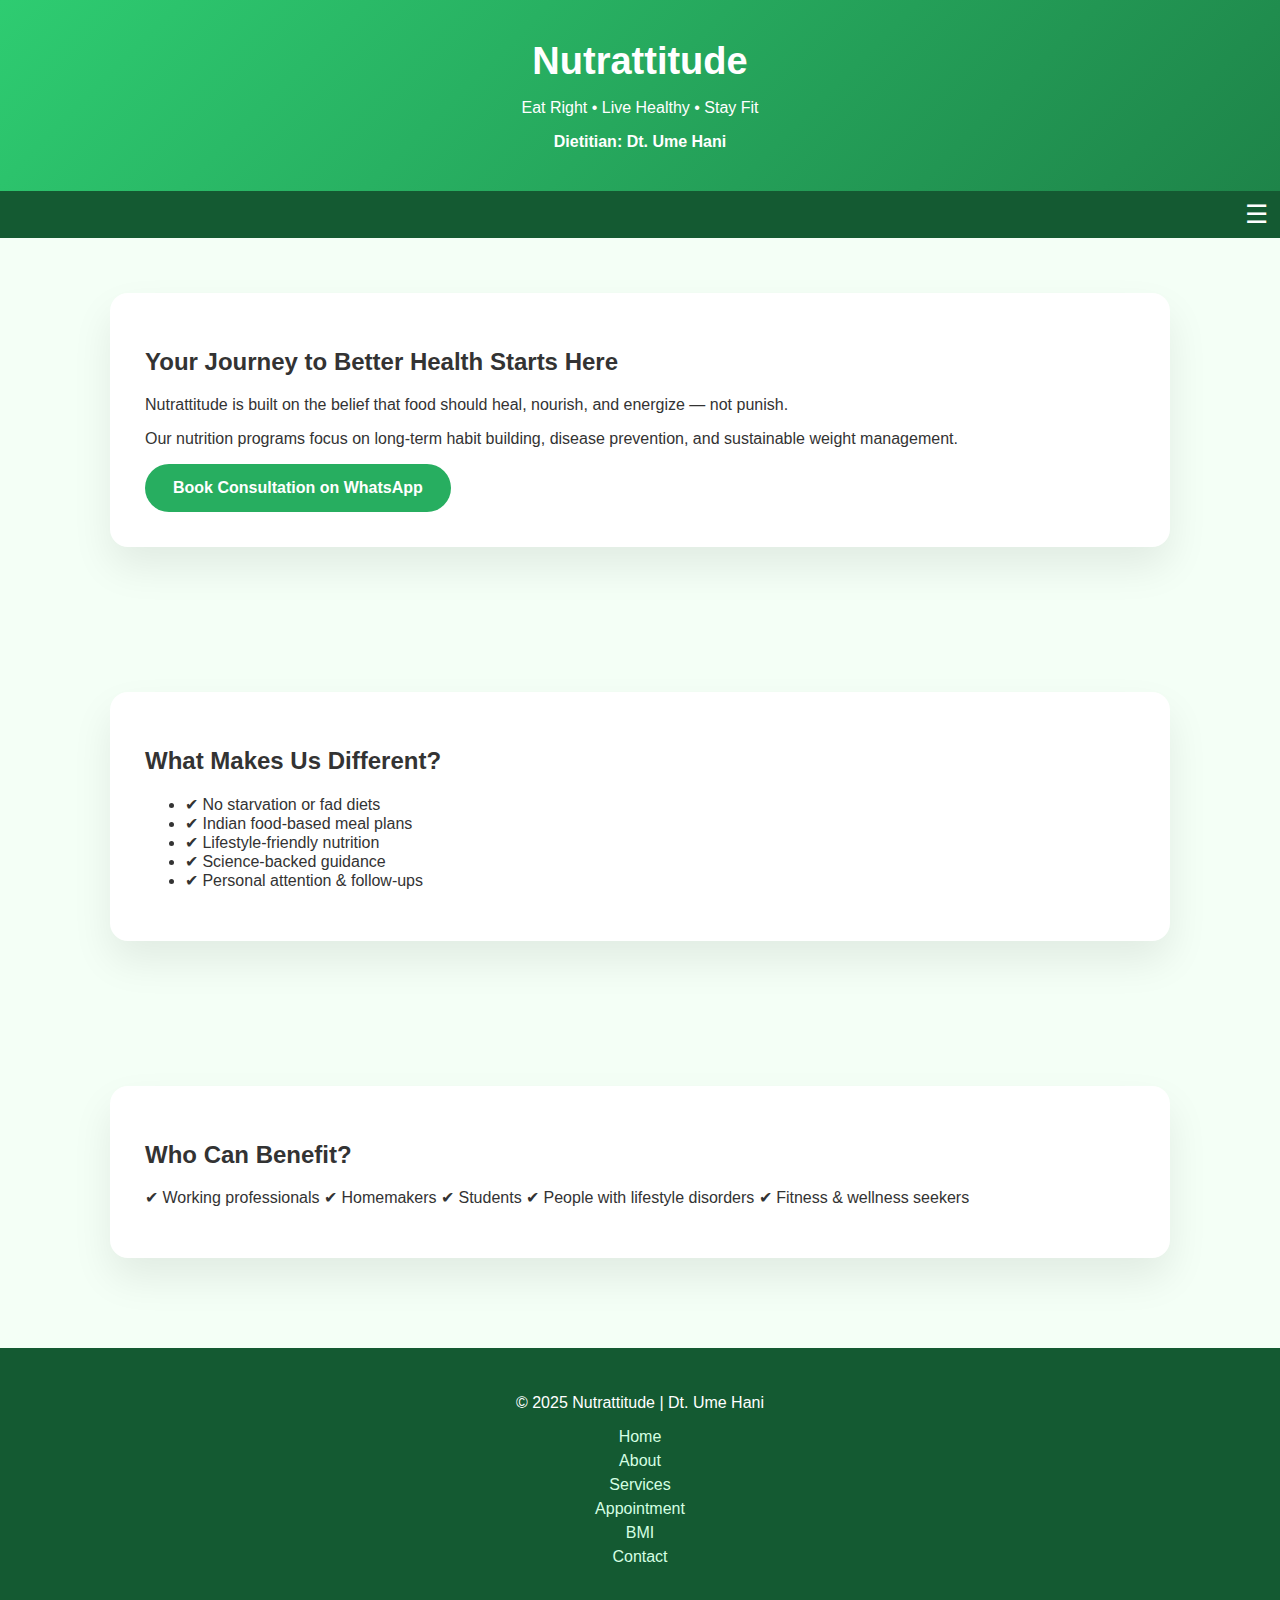
<file: index.html>
<!DOCTYPE html>
<html>
<head>
  <title>Nutrattitude | Nutrition & Dietetics</title>
  <link rel="stylesheet" href="style.css">
  <meta name="viewport" content="width=device-width, initial-scale=1.0">
</head>
<body>

<header>
  <h1>Nutrattitude</h1>
  <p>Eat Right • Live Healthy • Stay Fit</p>
  <b>Dietitian: Dt. Ume Hani</b>
</header>

<nav>
  <div class="nav-top">
    <div class="nav-marquee">
      <span>
        💡 Drink 2–3L water daily • 🥗 Half plate vegetables • 🚫 Avoid crash dieting • 🍎 Choose whole foods
      </span>
    </div>
    <div class="menu-toggle" onclick="toggleMenu()">☰</div>
  </div>

  <div class="nav-links" id="navLinks">
    <a href="index.html">Home</a>
    <a href="about.html">About</a>
    <a href="services.html">Services</a>
    <a href="appointment.html">Appointment</a>
    <a href="bmi.html">BMI Calculator</a>
    <a href="contact.html">Contact</a>
  </div>
</nav>

<section>
  <div class="card">
    <h2>Your Journey to Better Health Starts Here</h2>
    <p>
      Nutrattitude is built on the belief that food should heal,
      nourish, and energize — not punish.
    </p>
    <p>
      Our nutrition programs focus on long-term habit building,
      disease prevention, and sustainable weight management.
    </p>
    <a href="https://wa.me/918105110581" class="btn">
      Book Consultation on WhatsApp
    </a>
  </div>
</section>

<section>
  <div class="card">
    <h2>What Makes Us Different?</h2>
    <ul>
      <li>✔ No starvation or fad diets</li>
      <li>✔ Indian food-based meal plans</li>
      <li>✔ Lifestyle-friendly nutrition</li>
      <li>✔ Science-backed guidance</li>
      <li>✔ Personal attention & follow-ups</li>
    </ul>
  </div>
</section>

<section>
  <div class="card">
    <h2>Who Can Benefit?</h2>
    <p>
      ✔ Working professionals  
      ✔ Homemakers  
      ✔ Students  
      ✔ People with lifestyle disorders  
      ✔ Fitness & wellness seekers
    </p>
  </div>
</section>

<footer>
  <p>© 2025 Nutrattitude | Dt. Ume Hani</p>
  <div class="footer-menu">
    <a href="index.html">Home</a>
    <a href="about.html">About</a>
    <a href="services.html">Services</a>
    <a href="appointment.html">Appointment</a>
    <a href="bmi.html">BMI</a>
    <a href="contact.html">Contact</a>
  </div>
</footer>

<script>
function toggleMenu(){
  document.getElementById("navLinks").classList.toggle("show");
}
</script>

</body>
</html>
</file>
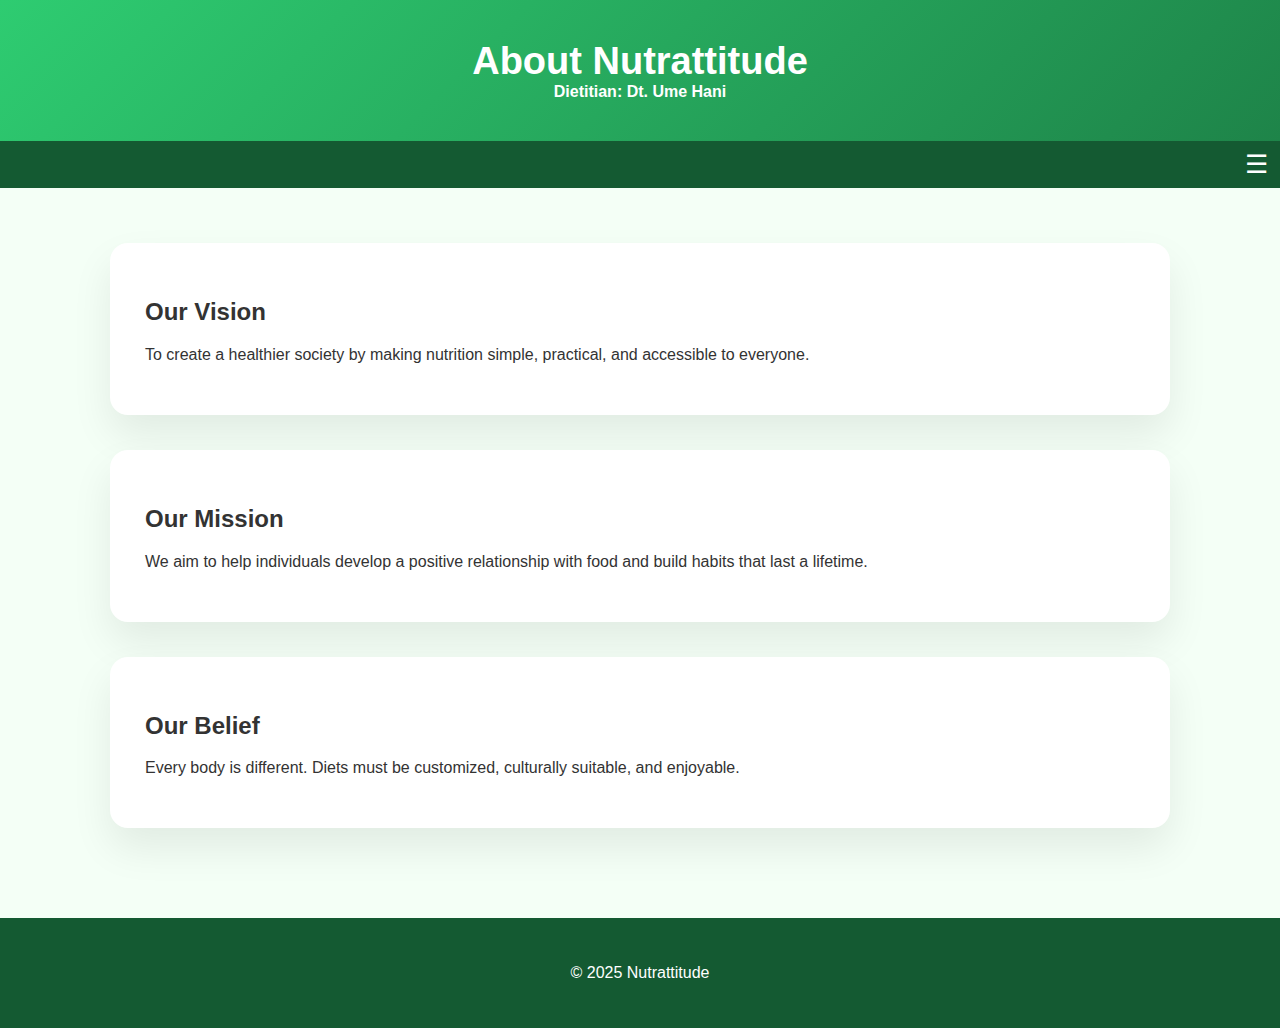
<file: about.html>
<!DOCTYPE html>
<html>
<head>
  <title>About | Nutrattitude</title>
  <link rel="stylesheet" href="style.css">
</head>
<body>

<header>
  <h1>About Nutrattitude</h1>
  <b>Dietitian: Dt. Ume Hani</b>
</header>

<nav>
  <div class="nav-top">
    <div class="nav-marquee">
      <span>🥗 Nutrition is self-care • 💚 Consistency over perfection</span>
    </div>
    <div class="menu-toggle" onclick="toggleMenu()">☰</div>
  </div>

  <div class="nav-links" id="navLinks">
    <a href="index.html">Home</a>
    <a href="about.html">About</a>
    <a href="services.html">Services</a>
    <a href="appointment.html">Appointment</a>
    <a href="bmi.html">BMI Calculator</a>
    <a href="contact.html">Contact</a>
  </div>
</nav>

<section>
  <div class="card">
    <h2>Our Vision</h2>
    <p>
      To create a healthier society by making nutrition simple,
      practical, and accessible to everyone.
    </p>
  </div>

  <div class="card">
    <h2>Our Mission</h2>
    <p>
      We aim to help individuals develop a positive relationship
      with food and build habits that last a lifetime.
    </p>
  </div>

  <div class="card">
    <h2>Our Belief</h2>
    <p>
      Every body is different. Diets must be customized,
      culturally suitable, and enjoyable.
    </p>
  </div>
</section>

<footer>
  <p>© 2025 Nutrattitude</p>
</footer>

<script>
function toggleMenu(){
  document.getElementById("navLinks").classList.toggle("show");
}
</script>

</body>
</html>
</file>
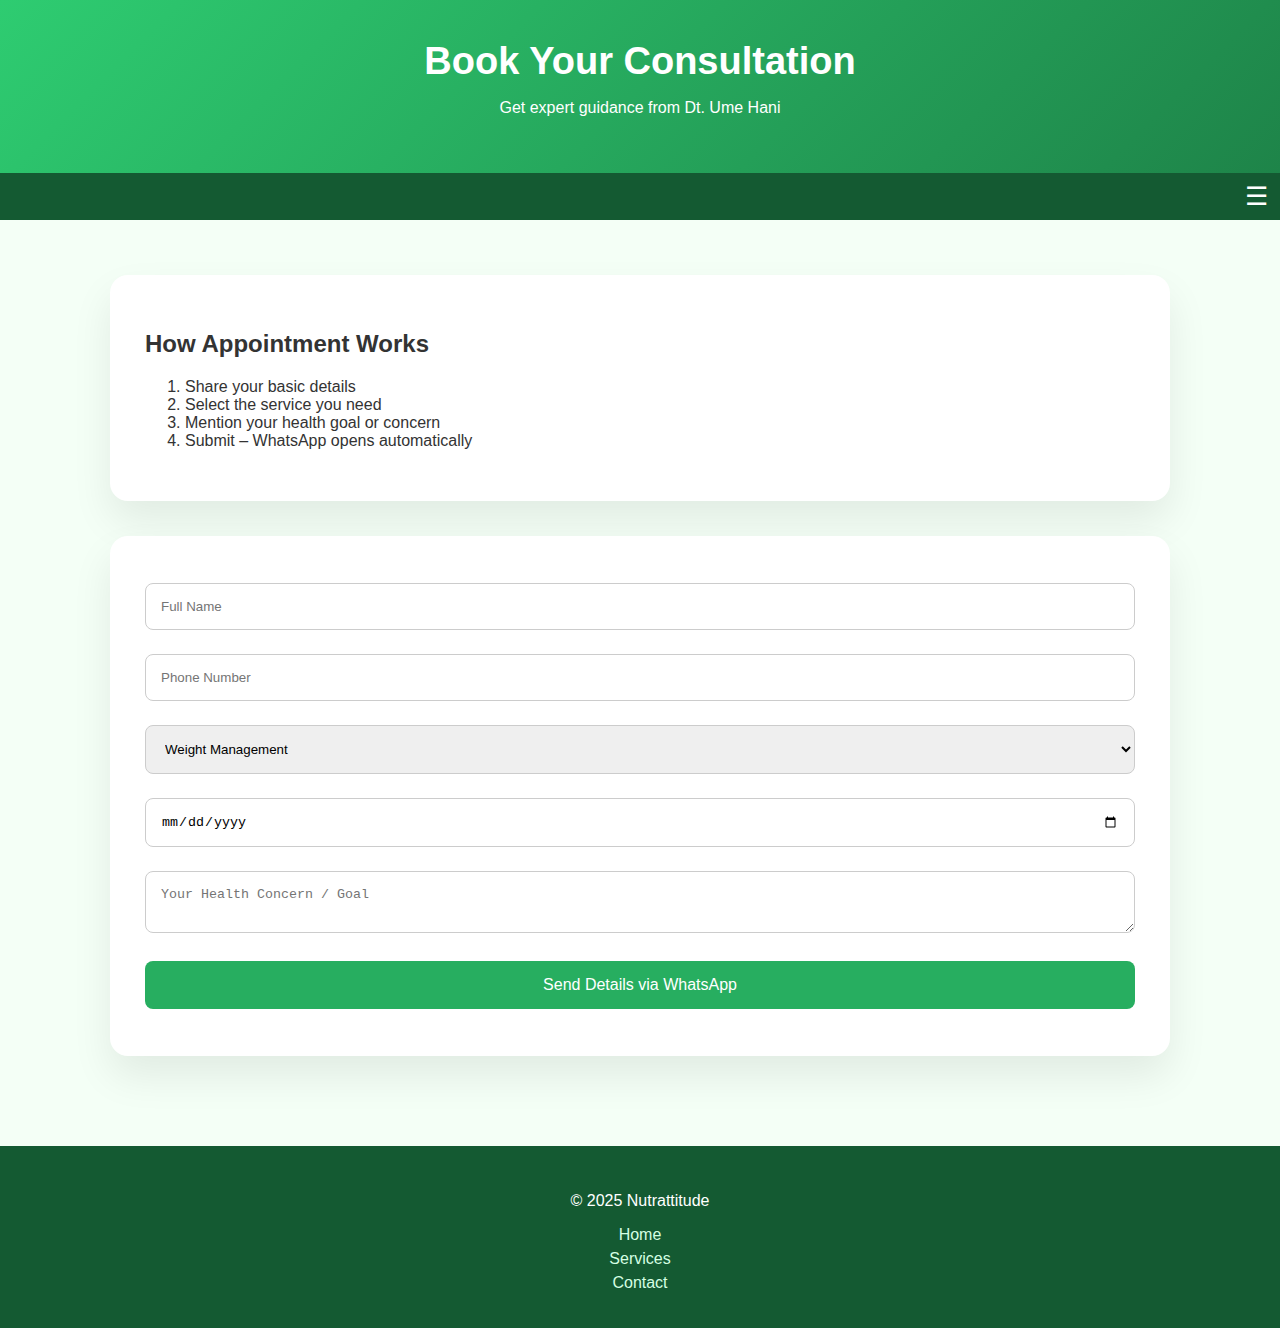
<file: appointment.html>
<!DOCTYPE html>
<html>
<head>
  <title>Appointment | Nutrattitude</title>
  <link rel="stylesheet" href="style.css">
</head>
<body>

<header>
  <h1>Book Your Consultation</h1>
  <p>Get expert guidance from Dt. Ume Hani</p>
</header>

<nav>
  <div class="nav-top">
    <div class="nav-marquee">
      <span>
        📅 Easy appointment booking • 📲 WhatsApp consultation available • 💚 Personalized care
      </span>
    </div>
    <div class="menu-toggle" onclick="toggleMenu()">☰</div>
  </div>

  <div class="nav-links" id="navLinks">
    <a href="index.html">Home</a>
    <a href="about.html">About</a>
    <a href="services.html">Services</a>
    <a href="appointment.html">Appointment</a>
    <a href="bmi.html">BMI Calculator</a>
    <a href="contact.html">Contact</a>
  </div>
</nav>

<section>
  <div class="card">
    <h2>How Appointment Works</h2>
    <ol>
      <li>Share your basic details</li>
      <li>Select the service you need</li>
      <li>Mention your health goal or concern</li>
      <li>Submit – WhatsApp opens automatically</li>
    </ol>
  </div>

  <div class="card">
    <form onsubmit="sendWA(); return false;">
      <input id="name" placeholder="Full Name" required>
      <input id="phone" placeholder="Phone Number" required>

      <select id="service">
        <option>Weight Management</option>
        <option>Clinical Nutrition</option>
        <option>Women’s Nutrition</option>
        <option>Sports Nutrition</option>
      </select>

      <input type="date" id="date" required>
      <textarea id="msg" placeholder="Your Health Concern / Goal"></textarea>

      <button>Send Details via WhatsApp</button>
    </form>
  </div>
</section>

<footer>
  <p>© 2025 Nutrattitude</p>
  <div class="footer-menu">
    <a href="index.html">Home</a>
    <a href="services.html">Services</a>
    <a href="contact.html">Contact</a>
  </div>
</footer>

<script>
function toggleMenu(){
  document.getElementById("navLinks").classList.toggle("show");
}

function sendWA(){
  let t = `Appointment Request - Nutrattitude
Name: ${name.value}
Phone: ${phone.value}
Service: ${service.value}
Date: ${date.value}
Concern: ${msg.value}`;
  window.open("https://wa.me/918105110581?text="+encodeURIComponent(t));
}
</script>

</body>
</html>
</file>
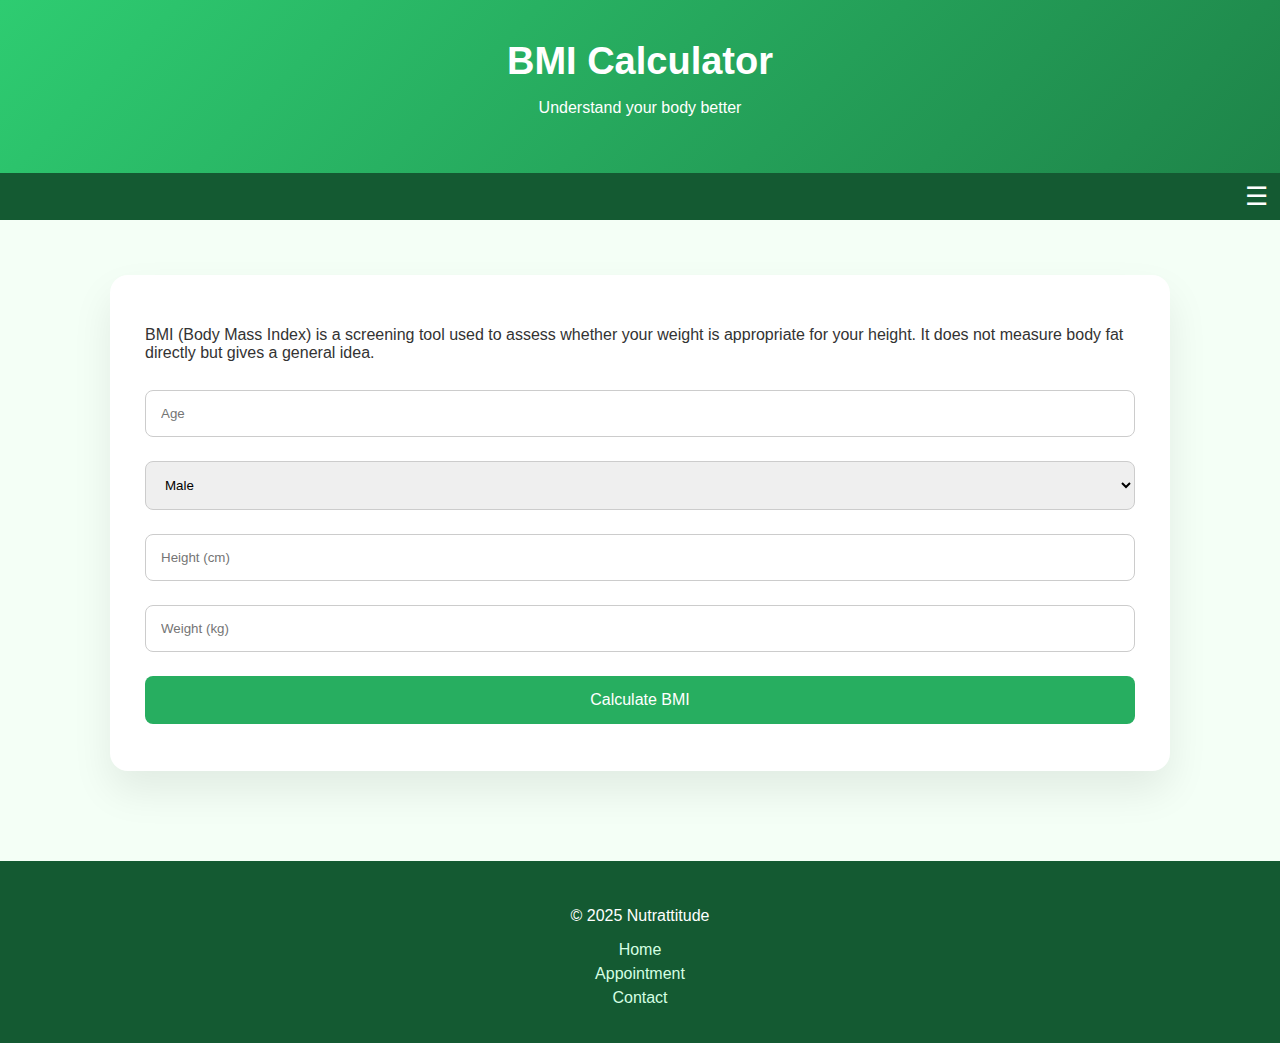
<file: bmi.html>
<!DOCTYPE html>
<html>
<head>
  <title>BMI Calculator | Nutrattitude</title>
  <link rel="stylesheet" href="style.css">
</head>
<body>

<header>
  <h1>BMI Calculator</h1>
  <p>Understand your body better</p>
</header>

<nav>
  <div class="nav-top">
    <div class="nav-marquee">
      <span>
        ⚖️ Check BMI • 🥗 Get nutrition guidance • 💚 Small steps matter
      </span>
    </div>
    <div class="menu-toggle" onclick="toggleMenu()">☰</div>
  </div>

  <div class="nav-links" id="navLinks">
    <a href="index.html">Home</a>
    <a href="about.html">About</a>
    <a href="services.html">Services</a>
    <a href="appointment.html">Appointment</a>
    <a href="bmi.html">BMI Calculator</a>
    <a href="contact.html">Contact</a>
  </div>
</nav>

<section>
  <div class="card">
    <p>
      BMI (Body Mass Index) is a screening tool used to assess whether
      your weight is appropriate for your height. It does not measure
      body fat directly but gives a general idea.
    </p>

    <form onsubmit="calcBMI(); return false;">
      <input id="age" type="number" placeholder="Age" required>

      <select id="gender">
        <option>Male</option>
        <option>Female</option>
      </select>

      <input id="height" placeholder="Height (cm)" required>
      <input id="weight" placeholder="Weight (kg)" required>

      <button>Calculate BMI</button>
    </form>

    <div id="result"></div>
  </div>
</section>

<footer>
  <p>© 2025 Nutrattitude</p>
  <div class="footer-menu">
    <a href="index.html">Home</a>
    <a href="appointment.html">Appointment</a>
    <a href="contact.html">Contact</a>
  </div>
</footer>

<script>
function toggleMenu(){
  document.getElementById("navLinks").classList.toggle("show");
}

function calcBMI(){
  let bmi = (weight.value / ((height.value/100) ** 2)).toFixed(1);
  let msg = bmi < 18.5 ? "Underweight – focus on nourishing foods."
          : bmi < 25 ? "Normal – maintain balanced eating."
          : bmi < 30 ? "Overweight – gradual fat loss advised."
          : "Obese – professional guidance recommended.";

  result.innerHTML = `
    <p><b>Your BMI:</b> ${bmi}</p>
    <p>${msg}</p>
    <a class="btn" href="https://wa.me/918105110581">
      Consult Dt. Ume Hani
    </a>
  `;
}
</script>

</body>
</html>
</file>
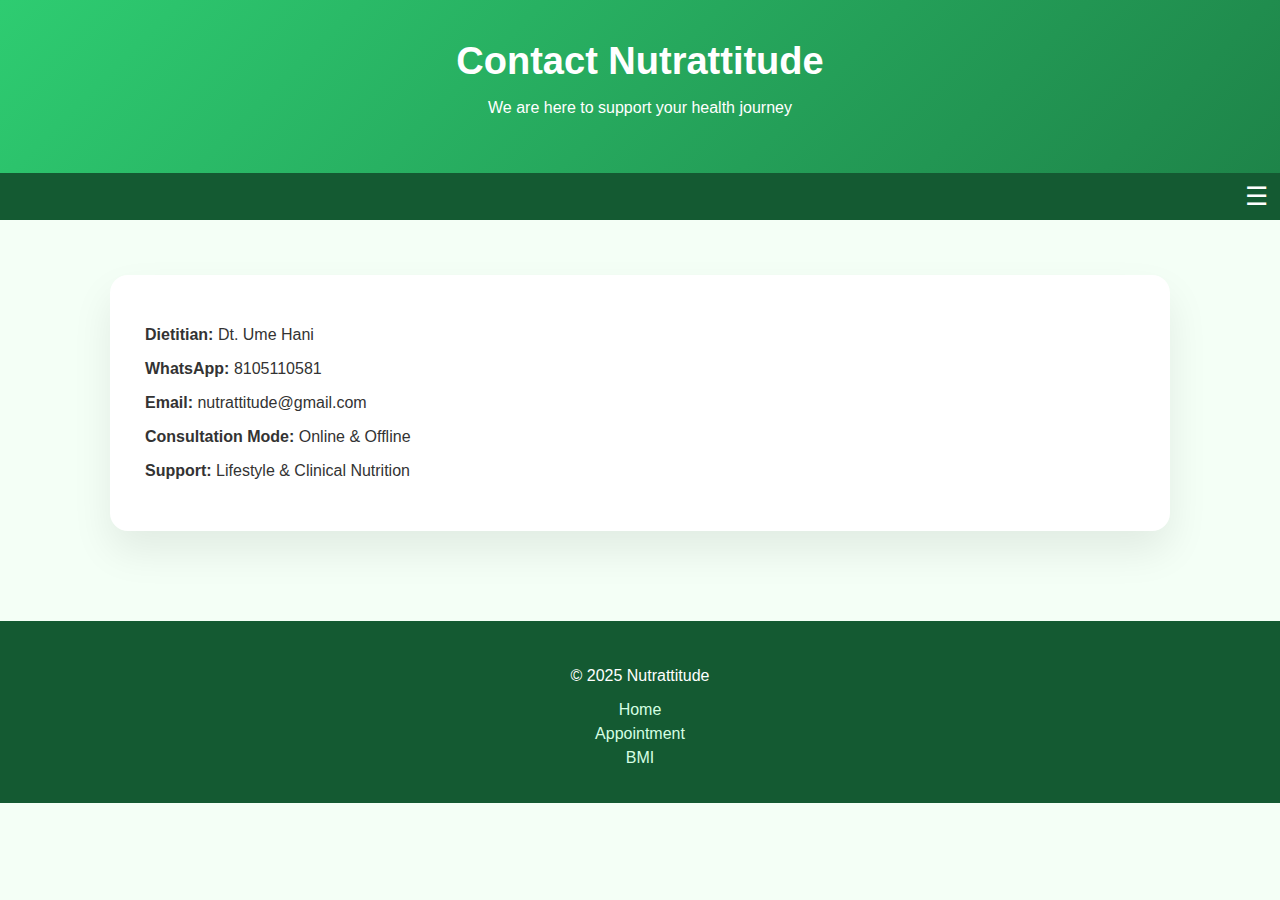
<file: contact.html>
<!DOCTYPE html>
<html>
<head>
  <title>Contact | Nutrattitude</title>
  <link rel="stylesheet" href="style.css">
</head>
<body>

<header>
  <h1>Contact Nutrattitude</h1>
  <p>We are here to support your health journey</p>
</header>

<nav>
  <div class="nav-top">
    <div class="nav-marquee">
      <span>
        📞 Reach us anytime • 📲 WhatsApp consultation • 💚 Trusted nutrition care
      </span>
    </div>
    <div class="menu-toggle" onclick="toggleMenu()">☰</div>
  </div>

  <div class="nav-links" id="navLinks">
    <a href="index.html">Home</a>
    <a href="about.html">About</a>
    <a href="services.html">Services</a>
    <a href="appointment.html">Appointment</a>
    <a href="bmi.html">BMI Calculator</a>
    <a href="contact.html">Contact</a>
  </div>
</nav>

<section>
  <div class="card">
    <p><b>Dietitian:</b> Dt. Ume Hani</p>
    <p><b>WhatsApp:</b> 8105110581</p>
    <p><b>Email:</b> nutrattitude@gmail.com</p>
    <p><b>Consultation Mode:</b> Online & Offline</p>
    <p><b>Support:</b> Lifestyle & Clinical Nutrition</p>
  </div>
</section>

<footer>
  <p>© 2025 Nutrattitude</p>
  <div class="footer-menu">
    <a href="index.html">Home</a>
    <a href="appointment.html">Appointment</a>
    <a href="bmi.html">BMI</a>
  </div>
</footer>

<script>
function toggleMenu(){
  document.getElementById("navLinks").classList.toggle("show");
}
</script>

</body>
</html>
</file>
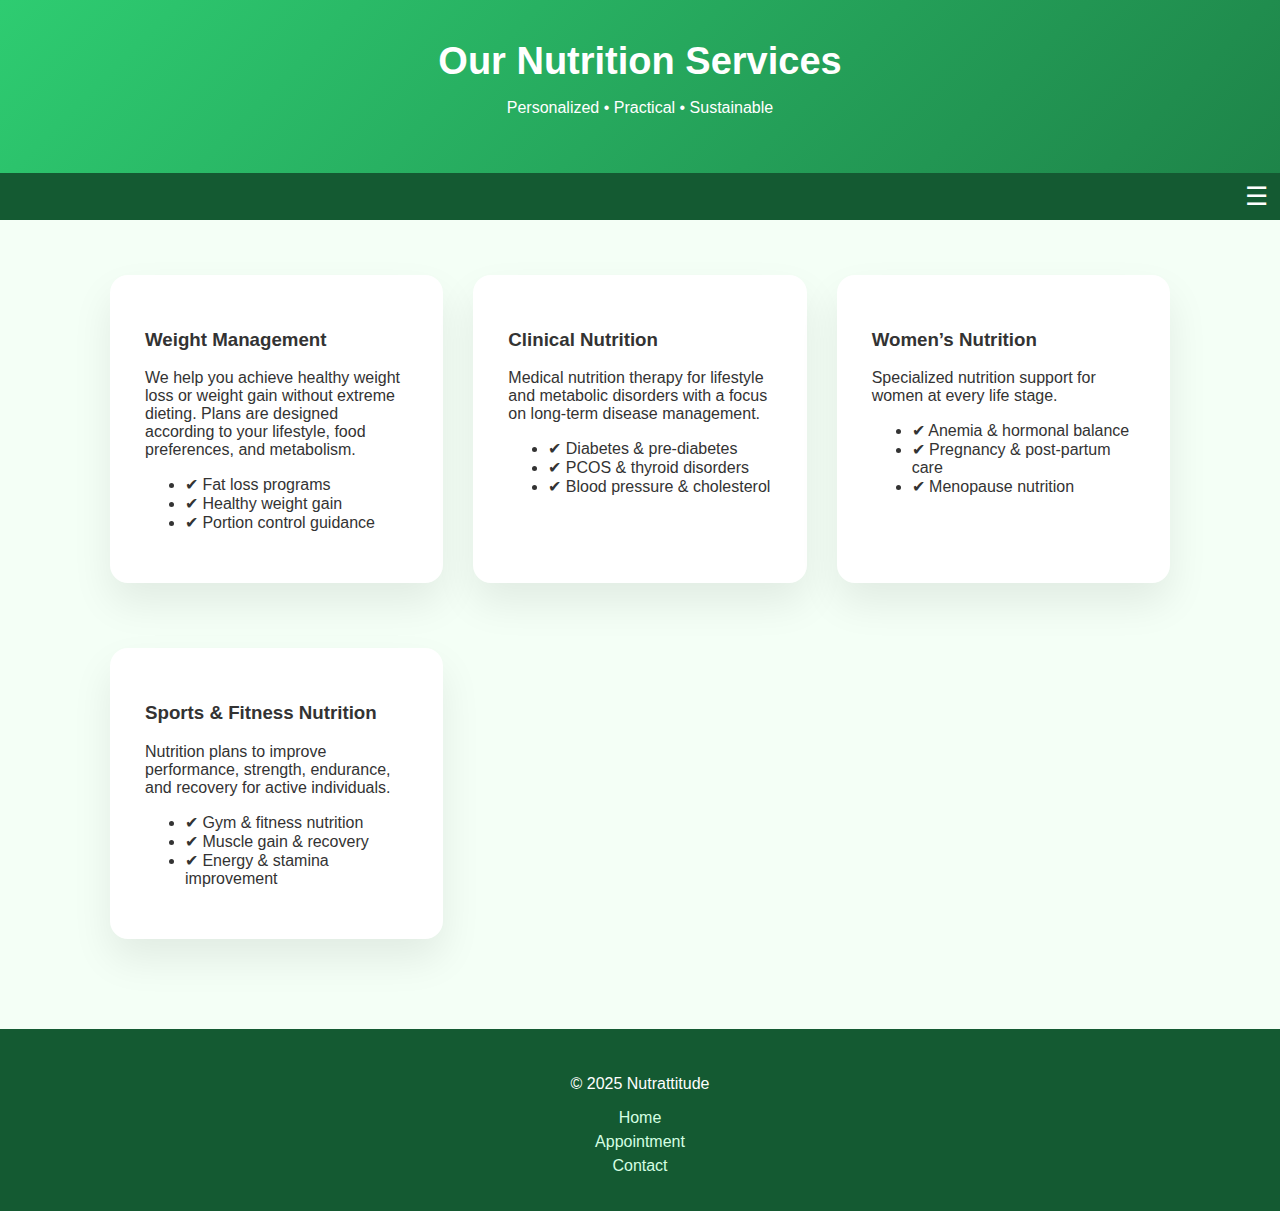
<file: services.html>
<!DOCTYPE html>
<html>
<head>
  <title>Services | Nutrattitude</title>
  <link rel="stylesheet" href="style.css">
</head>
<body>

<header>
  <h1>Our Nutrition Services</h1>
  <p>Personalized • Practical • Sustainable</p>
</header>

<nav>
  <div class="nav-top">
    <div class="nav-marquee">
      <span>
        🥗 Personalized diets • 💪 Sustainable weight goals • ❤️ Disease prevention through nutrition
      </span>
    </div>
    <div class="menu-toggle" onclick="toggleMenu()">☰</div>
  </div>

  <div class="nav-links" id="navLinks">
    <a href="index.html">Home</a>
    <a href="about.html">About</a>
    <a href="services.html">Services</a>
    <a href="appointment.html">Appointment</a>
    <a href="bmi.html">BMI Calculator</a>
    <a href="contact.html">Contact</a>
  </div>
</nav>

<section>
  <div class="card-container">

    <div class="card">
      <h3>Weight Management</h3>
      <p>
        We help you achieve healthy weight loss or weight gain without
        extreme dieting. Plans are designed according to your lifestyle,
        food preferences, and metabolism.
      </p>
      <ul>
        <li>✔ Fat loss programs</li>
        <li>✔ Healthy weight gain</li>
        <li>✔ Portion control guidance</li>
      </ul>
    </div>

    <div class="card">
      <h3>Clinical Nutrition</h3>
      <p>
        Medical nutrition therapy for lifestyle and metabolic disorders
        with a focus on long-term disease management.
      </p>
      <ul>
        <li>✔ Diabetes & pre-diabetes</li>
        <li>✔ PCOS & thyroid disorders</li>
        <li>✔ Blood pressure & cholesterol</li>
      </ul>
    </div>

    <div class="card">
      <h3>Women’s Nutrition</h3>
      <p>
        Specialized nutrition support for women at every life stage.
      </p>
      <ul>
        <li>✔ Anemia & hormonal balance</li>
        <li>✔ Pregnancy & post-partum care</li>
        <li>✔ Menopause nutrition</li>
      </ul>
    </div>

    <div class="card">
      <h3>Sports & Fitness Nutrition</h3>
      <p>
        Nutrition plans to improve performance, strength, endurance,
        and recovery for active individuals.
      </p>
      <ul>
        <li>✔ Gym & fitness nutrition</li>
        <li>✔ Muscle gain & recovery</li>
        <li>✔ Energy & stamina improvement</li>
      </ul>
    </div>

  </div>
</section>

<footer>
  <p>© 2025 Nutrattitude</p>
  <div class="footer-menu">
    <a href="index.html">Home</a>
    <a href="appointment.html">Appointment</a>
    <a href="contact.html">Contact</a>
  </div>
</footer>

<script>
function toggleMenu(){
  document.getElementById("navLinks").classList.toggle("show");
}
</script>

</body>
</html>
</file>
<file: style.css>
* { box-sizing: border-box; }

body {
  margin: 0;
  font-family: "Poppins", Arial, sans-serif;
  background: #f4fff6;
  color: #333;
  overflow-x: hidden;
}

/* ===== GLOBAL ANIMATIONS ===== */
@keyframes fadeUp {
  from { opacity: 0; transform: translateY(30px); }
  to { opacity: 1; transform: translateY(0); }
}

@keyframes slideLeft {
  from { opacity: 0; transform: translateX(-40px); }
  to { opacity: 1; transform: translateX(0); }
}

@keyframes slideRight {
  from { opacity: 0; transform: translateX(40px); }
  to { opacity: 1; transform: translateX(0); }
}

@keyframes marqueeScroll {
  0% { transform: translateX(0); }
  100% { transform: translateX(-100%); }
}

/* ===== HEADER ===== */
header {
  background: linear-gradient(135deg, #2ecc71, #1e8449);
  color: white;
  text-align: center;
  padding: 40px 20px;
  animation: fadeUp 1s ease;
}

header h1 { margin: 0; font-size: 38px; }

/* ===== NAVBAR ===== */
nav {
  background: #145a32;
  position: sticky;
  top: 0;
  z-index: 1000;
}

.nav-top {
  display: flex;
  align-items: center;
  justify-content: space-between;
  padding: 8px 12px;
}

.nav-marquee {
  width: 70%;
  overflow: hidden;
  white-space: nowrap;
}

.nav-marquee span {
  display: inline-block;
  color: #d5ffe3;
  font-size: 14px;
  padding-left: 100%;
  animation: marqueeScroll 20s linear infinite;
}

.menu-toggle {
  font-size: 26px;
  color: white;
  cursor: pointer;
}

/* MENU LINKS */
.nav-links {
  display: none;
  animation: fadeUp 0.5s ease;
}

.nav-links.show { display: block; }

.nav-links a {
  color: white;
  padding: 14px;
  display: block;
  text-decoration: none;
  font-weight: bold;
  border-top: 1px solid rgba(255,255,255,0.15);
}

.nav-links a:hover {
  background: #1e8449;
}

/* ===== CONTENT ===== */
section {
  max-width: 1100px;
  margin: auto;
  padding: 55px 20px;
}

.card {
  background: white;
  padding: 35px;
  border-radius: 18px;
  box-shadow: 0 20px 40px rgba(0,0,0,0.08);
  margin-bottom: 35px;
  animation: fadeUp 0.9s ease;
  transition: transform 0.4s ease;
}

.card:hover {
  transform: translateY(-10px);
}

/* GRID */
.card-container {
  display: grid;
  grid-template-columns: repeat(auto-fit, minmax(260px,1fr));
  gap: 30px;
}

.card-container .card {
  animation: slideLeft 0.9s ease;
}

/* BUTTON */
.btn {
  display: inline-block;
  padding: 15px 28px;
  background: #27ae60;
  color: white;
  border-radius: 30px;
  text-decoration: none;
  font-weight: bold;
  transition: transform 0.2s ease;
}

.btn:active { transform: scale(0.95); }

/* FORM */
input, select, textarea, button {
  width: 100%;
  padding: 15px;
  margin: 12px 0;
  border-radius: 8px;
  border: 1px solid #ccc;
}

button {
  background: #27ae60;
  color: white;
  border: none;
  font-size: 16px;
}

/* FOOTER */
footer {
  background: #145a32;
  color: white;
  text-align: center;
  padding: 30px;
}

.footer-menu a {
  color: #d5ffe3;
  text-decoration: none;
  display: block;
  margin: 6px 0;
}
/* =========================
   MOBILE VIEW OPTIMIZATION
========================= */
@media (max-width: 768px) {

  /* Header */
  header {
    padding: 30px 15px;
  }

  header h1 {
    font-size: 28px;
  }

  header p {
    font-size: 14px;
  }

  /* Marquee */
  .nav-marquee {
    width: 78%;
  }

  .nav-marquee span {
    font-size: 13px;
  }

  /* Sections */
  section {
    padding: 30px 15px;
  }

  /* Cards */
  .card {
    padding: 22px;
    border-radius: 16px;
  }

  .card h2 {
    font-size: 20px;
  }

  .card h3 {
    font-size: 18px;
  }

  .card p,
  .card li {
    font-size: 14px;
    line-height: 1.6;
  }

  /* Lists spacing */
  ul, ol {
    padding-left: 18px;
  }

  /* Buttons */
  .btn {
    width: 100%;
    text-align: center;
    padding: 14px;
    font-size: 15px;
  }

  /* Forms */
  input, select, textarea, button {
    font-size: 15px;
  }

  /* Footer */
  footer {
    padding: 22px 15px;
  }

  .footer-menu a {
    font-size: 14px;
    padding: 6px 0;
  }
}
</file>
